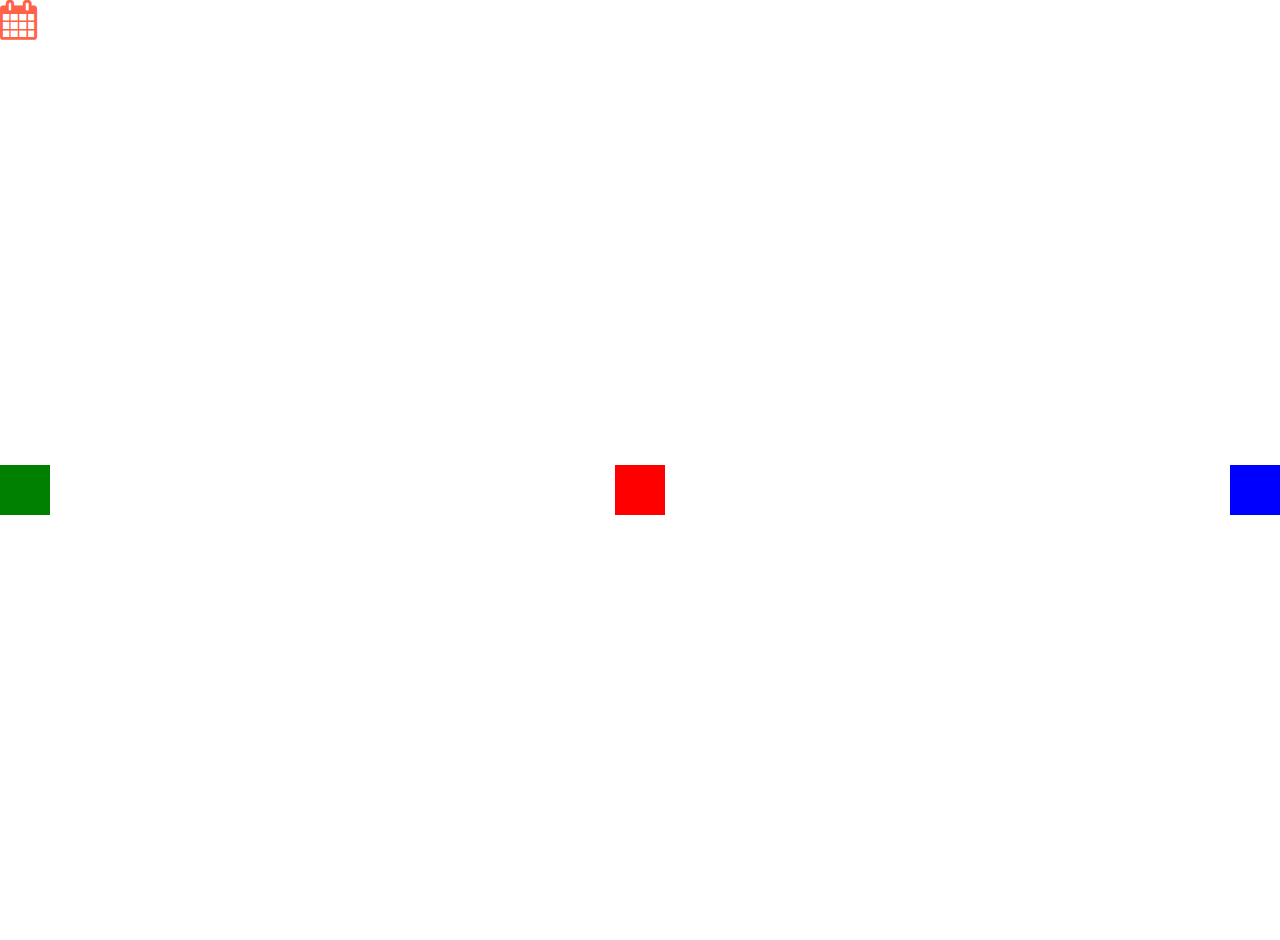
<file: code/index.html>
<!DOCTYPE html>
<html lang="en">

<head>
    <meta charset="UTF-8">
    <meta name="viewport" content="width=device-width, initial-scale=1.0">
    <meta http-equiv="X-UA-Compatible" content="ie=edge">
    <title>Document</title>
    <link rel="stylesheet" href="https://stackpath.bootstrapcdn.com/font-awesome/4.7.0/css/font-awesome.min.css">
    <link rel="stylesheet" href="./css/styles.css">
</head>

<body>
    <i class="fa fa-calendar myCalendar" aria-hidden="true"></i>
    <div class="wrapper">
        <div class="firstDiv"></div>
        <div class="secondDiv"></div>
        <div class="thirdDiv"></div>
    </div>
</body>

</html>
</file>
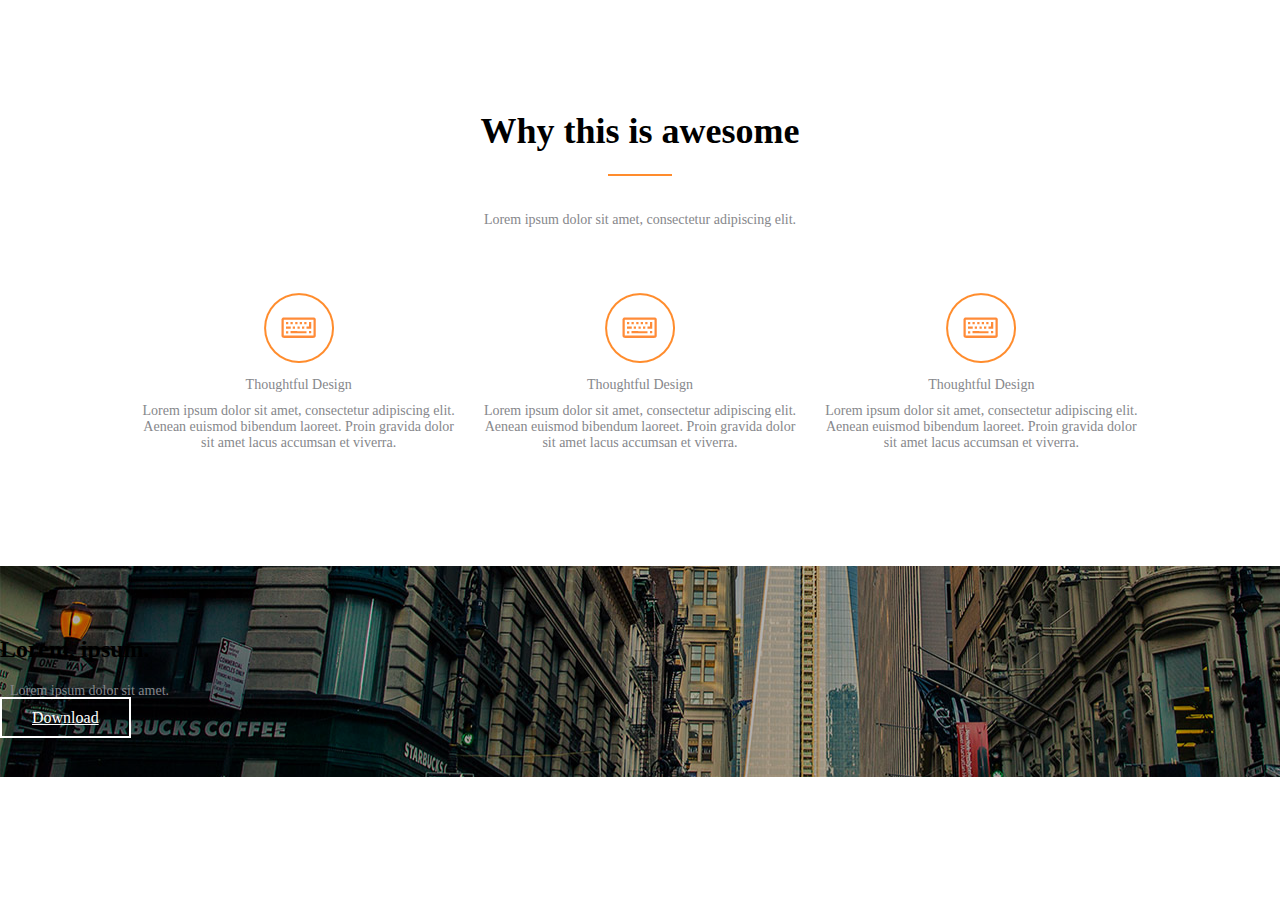
<file: maket2/index.html>
<!DOCTYPE html>
<html lang="en">

<head>
    <meta charset="UTF-8">
    <meta name="viewport" content="width=device-width, initial-scale=1.0">
    <meta http-equiv="X-UA-Compatible" content="ie=edge">
    <title>Document</title>
    <link rel="stylesheet" href="./css/styles.css">
</head>

<body>
    <div class="section">
        <div class="title_block">
            <h1>Why this is awesome</h1>
            <p>Lorem ipsum dolor sit amet, consectetur adipiscing elit.</p>
        </div>
        <div class="chocalate_bar_block">
            <div class="block_with_icon">
                <img src="./img/lamp.png" alt="lamp icon">
                <p class="title">Thoughtful Design</p>
                <p class="description">Lorem ipsum dolor sit amet, consectetur adipiscing elit. Aenean euismod bibendum laoreet. Proin gravida dolor sit amet lacus accumsan et viverra.</p>
            </div>
            <div class="block_with_icon">
                <img src="./img/lamp.png" alt="">
                <p class="title">Thoughtful Design</p>
                <p class="description">Lorem ipsum dolor sit amet, consectetur adipiscing elit. Aenean euismod bibendum laoreet. Proin gravida dolor sit amet lacus accumsan et viverra.</p>
            </div>
            <div class="block_with_icon">
                <img src="./img/lamp.png" alt="">
                <p class="title">Thoughtful Design</p>
                <p class="description">Lorem ipsum dolor sit amet, consectetur adipiscing elit. Aenean euismod bibendum laoreet. Proin gravida dolor sit amet lacus accumsan et viverra.</p>
            </div>
        </div>
    </div>
    <div class="section with_bg_section">
        <h2>Lorem, ipsum.</h2>
        <p>Lorem ipsum dolor sit amet.</p>
        <a href="#" class="btn">Download</a>
    </div>
</body>

</html>
</file>
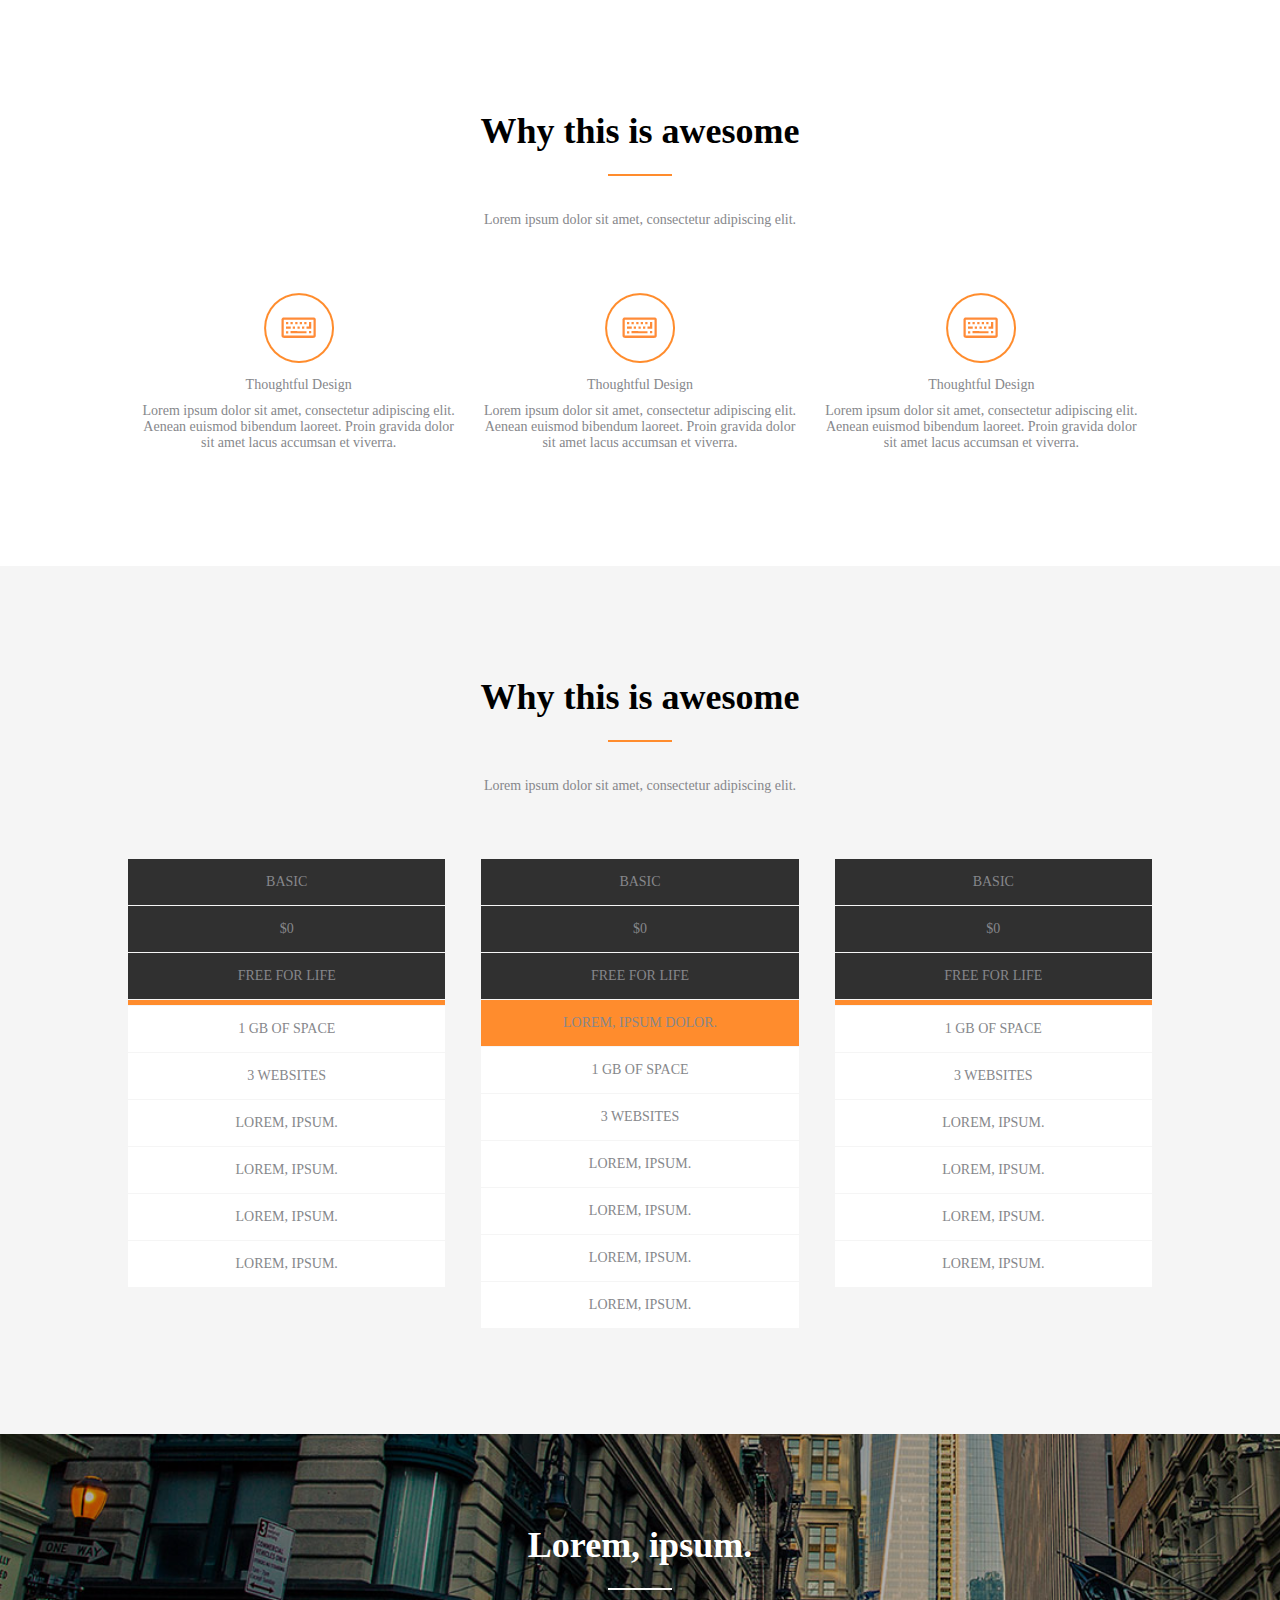
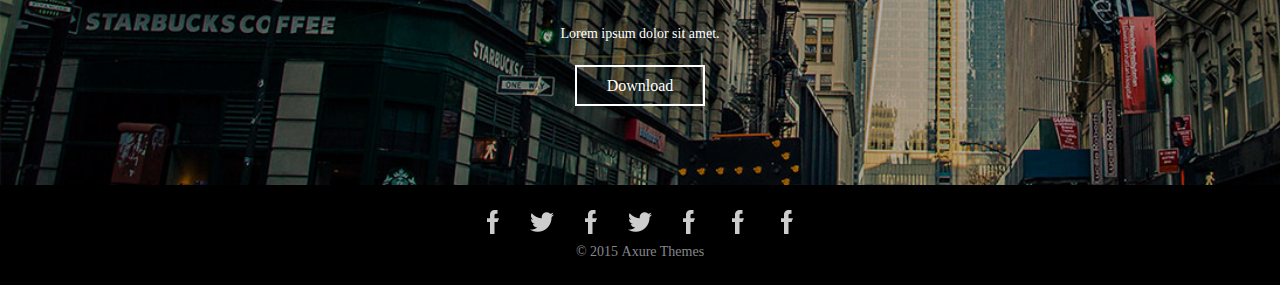
<file: maket3/index.html>
<!DOCTYPE html>
<html lang="en">

<head>
    <meta charset="UTF-8">
    <meta name="viewport" content="width=device-width, initial-scale=1.0">
    <meta http-equiv="X-UA-Compatible" content="ie=edge">
    <title>Document</title>
    <link rel="stylesheet" href="./css/styles.css">
</head>

<body>
    <div class="main_container">
        <div class="section">
            <div class="title_block">
                <h2 class="section_title">Why this is awesome</h2>
                <p>Lorem ipsum dolor sit amet, consectetur adipiscing elit.</p>
            </div>
            <div class="chocalate_bar_block">
                <div class="block_with_icon">
                    <img src="./img/lamp.png" alt="lamp icon">
                    <p class="title">Thoughtful Design</p>
                    <p class="description">Lorem ipsum dolor sit amet, consectetur adipiscing elit. Aenean euismod bibendum laoreet. Proin gravida dolor sit amet lacus accumsan et viverra.</p>
                </div>
                <div class="block_with_icon">
                    <img src="./img/lamp.png" alt="">
                    <p class="title">Thoughtful Design</p>
                    <p class="description">Lorem ipsum dolor sit amet, consectetur adipiscing elit. Aenean euismod bibendum laoreet. Proin gravida dolor sit amet lacus accumsan et viverra.</p>
                </div>
                <div class="block_with_icon">
                    <img src="./img/lamp.png" alt="">
                    <p class="title">Thoughtful Design</p>
                    <p class="description">Lorem ipsum dolor sit amet, consectetur adipiscing elit. Aenean euismod bibendum laoreet. Proin gravida dolor sit amet lacus accumsan et viverra.</p>
                </div>
            </div>
        </div>
        <div class="section pricing_section">
            <div class="title_block">
                <h2 class="section_title">Why this is awesome</h2>
                <p>Lorem ipsum dolor sit amet, consectetur adipiscing elit.</p>
            </div>
            <div class="tables_block">
                <div class="table">
                    <div class="row header_row">Basic</div>
                    <div class="row header_row">$0</div>
                    <div class="row header_row">Free for life</div>
                    <div class="row optional_row"></div>
                    <div class="row">1 Gb of space</div>
                    <div class="row">3 websites</div>
                    <div class="row">Lorem, ipsum.</div>
                    <div class="row">Lorem, ipsum.</div>
                    <div class="row">Lorem, ipsum.</div>
                    <div class="row">Lorem, ipsum.</div>
                </div>
                <div class="table">
                    <div class="row header_row">Basic</div>
                    <div class="row header_row">$0</div>
                    <div class="row header_row">Free for life</div>
                    <div class="row optional_row">
                        <p>Lorem, ipsum dolor.</p>
                    </div>
                    <div class="row">1 Gb of space</div>
                    <div class="row">3 websites</div>
                    <div class="row">Lorem, ipsum.</div>
                    <div class="row">Lorem, ipsum.</div>
                    <div class="row">Lorem, ipsum.</div>
                    <div class="row">Lorem, ipsum.</div>
                </div>
                <div class="table">
                    <div class="row header_row">Basic</div>
                    <div class="row header_row">$0</div>
                    <div class="row header_row">Free for life</div>
                    <div class="row optional_row"></div>
                    <div class="row">1 Gb of space</div>
                    <div class="row">3 websites</div>
                    <div class="row">Lorem, ipsum.</div>
                    <div class="row">Lorem, ipsum.</div>
                    <div class="row">Lorem, ipsum.</div>
                    <div class="row">Lorem, ipsum.</div>
                </div>
            </div>
        </div>
        <div class="section with_bg_section">
            <h2 class="section_title">Lorem, ipsum.</h2>
            <p>Lorem ipsum dolor sit amet.</p>
            <a href="#" class="btn">Download</a>
        </div>
        <div class="footer">
            <div class="social_block">
                <a href="#" class="soc_link fb"></a>
                <a href="#" class="soc_link tw"></a>
                <a href="#" class="soc_link fb"></a>
                <a href="#" class="soc_link tw"></a>
                <a href="#" class="soc_link fb"></a>
                <a href="#" class="soc_link fb"></a>
                <a href="#" class="soc_link fb"></a>
            </div>
            <div class="copyright_block">
                <p>&copy; 2015&nbsp;Axure Themes</p>
            </div>
        </div>
    </div>
</body>

</html>
</file>
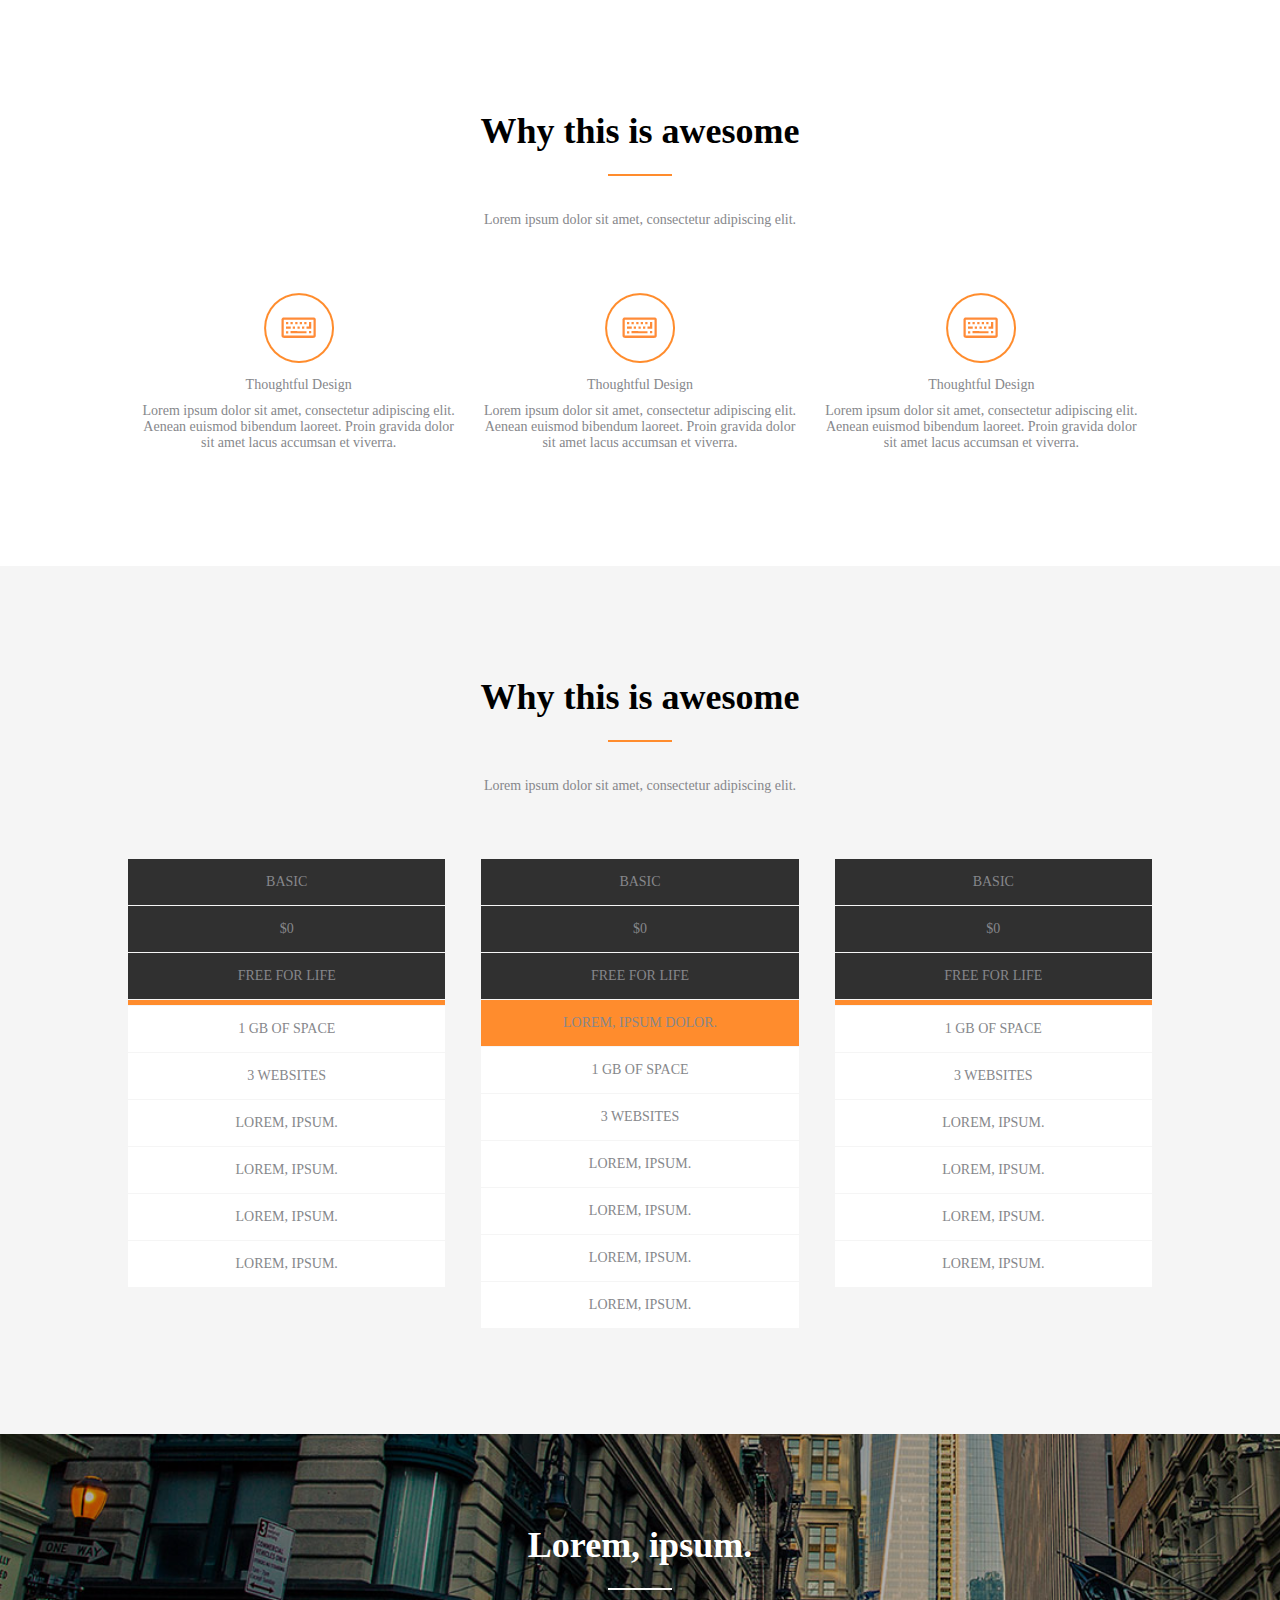
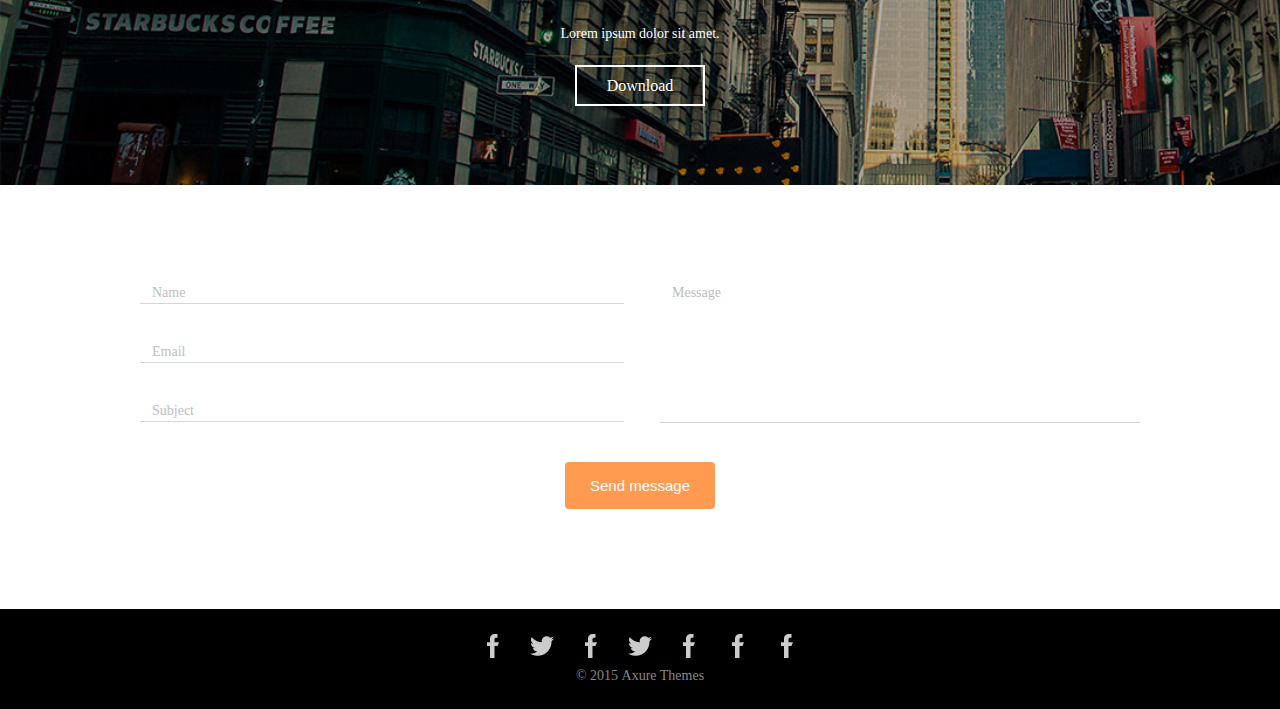
<file: maket5/index.html>
<!DOCTYPE html>
<html lang="en">

<head>
    <meta charset="UTF-8">
    <meta name="viewport" content="width=device-width, initial-scale=1.0">
    <meta http-equiv="X-UA-Compatible" content="ie=edge">
    <title>Document</title>
    <link rel="stylesheet" href="./css/styles.css">
</head>

<body>
    <div class="main_container">
        <div class="section">
            <div class="title_block">
                <h2 class="section_title">Why this is awesome</h2>
                <p>Lorem ipsum dolor sit amet, consectetur adipiscing elit.</p>
            </div>
            <div class="chocalate_bar_block">
                <div class="block_with_icon">
                    <img src="./img/lamp.png" alt="lamp icon">
                    <p class="title">Thoughtful Design</p>
                    <p class="description">Lorem ipsum dolor sit amet, consectetur adipiscing elit. Aenean euismod bibendum laoreet. Proin gravida dolor sit amet lacus accumsan et viverra.</p>
                </div>
                <div class="block_with_icon">
                    <img src="./img/lamp.png" alt="">
                    <p class="title">Thoughtful Design</p>
                    <p class="description">Lorem ipsum dolor sit amet, consectetur adipiscing elit. Aenean euismod bibendum laoreet. Proin gravida dolor sit amet lacus accumsan et viverra.</p>
                </div>
                <div class="block_with_icon">
                    <img src="./img/lamp.png" alt="">
                    <p class="title">Thoughtful Design</p>
                    <p class="description">Lorem ipsum dolor sit amet, consectetur adipiscing elit. Aenean euismod bibendum laoreet. Proin gravida dolor sit amet lacus accumsan et viverra.</p>
                </div>
            </div>
        </div>
        <div class="section pricing_section">
            <div class="title_block">
                <h2 class="section_title">Why this is awesome</h2>
                <p>Lorem ipsum dolor sit amet, consectetur adipiscing elit.</p>
            </div>
            <div class="tables_block">
                <div class="table">
                    <div class="row header_row">Basic</div>
                    <div class="row header_row">$0</div>
                    <div class="row header_row">Free for life</div>
                    <div class="row optional_row"></div>
                    <div class="row">1 Gb of space</div>
                    <div class="row">3 websites</div>
                    <div class="row">Lorem, ipsum.</div>
                    <div class="row">Lorem, ipsum.</div>
                    <div class="row">Lorem, ipsum.</div>
                    <div class="row">Lorem, ipsum.</div>
                </div>
                <div class="table">
                    <div class="row header_row">Basic</div>
                    <div class="row header_row">$0</div>
                    <div class="row header_row">Free for life</div>
                    <div class="row optional_row">
                        <p>Lorem, ipsum dolor.</p>
                    </div>
                    <div class="row">1 Gb of space</div>
                    <div class="row">3 websites</div>
                    <div class="row">Lorem, ipsum.</div>
                    <div class="row">Lorem, ipsum.</div>
                    <div class="row">Lorem, ipsum.</div>
                    <div class="row">Lorem, ipsum.</div>
                </div>
                <div class="table">
                    <div class="row header_row">Basic</div>
                    <div class="row header_row">$0</div>
                    <div class="row header_row">Free for life</div>
                    <div class="row optional_row"></div>
                    <div class="row">1 Gb of space</div>
                    <div class="row">3 websites</div>
                    <div class="row">Lorem, ipsum.</div>
                    <div class="row">Lorem, ipsum.</div>
                    <div class="row">Lorem, ipsum.</div>
                    <div class="row">Lorem, ipsum.</div>
                </div>
            </div>
        </div>
        <div class="section with_bg_section">
            <h2 class="section_title">Lorem, ipsum.</h2>
            <p>Lorem ipsum dolor sit amet.</p>
            <a href="#" class="btn">Download</a>
        </div>
        <section class="contact_section">
            <form action="" class="contact_form">
                <div class="input_block">
                    <div class="first_block">
                        <div class="input_row">
                            <input type="text" id="name">
                            <label for="name">Name</label>
                        </div>
                        <div class="input_row">
                            <input type="email" id="email">
                            <label for="email">Email</label>
                        </div>
                        <div class="input_row">
                            <input type="text" id="subject">
                            <label for="subject">Subject</label>
                        </div>
                    </div>
                    <div class="second_block">
                        <div class="input_row">
                            <textarea name="message" id="message" cols="" rows=""></textarea>
                            <label for="message">Message</label>
                        </div>
                    </div>
                </div>
                <div class="button_block">
                    <button type="submit">Send message</button>
                </div>
            </form>
        </section>
        <div class="footer">
            <div class="social_block">
                <a href="#" class="soc_link fb"></a>
                <a href="#" class="soc_link tw"></a>
                <a href="#" class="soc_link fb"></a>
                <a href="#" class="soc_link tw"></a>
                <a href="#" class="soc_link fb"></a>
                <a href="#" class="soc_link fb"></a>
                <a href="#" class="soc_link fb"></a>
            </div>
            <div class="copyright_block">
                <p>&copy; 2015&nbsp;Axure Themes</p>
            </div>
        </div>
    </div>
</body>

</html>
</file>
<file: code/css/styles.css>
a {
    color: red;
}

a:visited {
    color: green;
}

p:hover {
    font-size: 40px;
}

* {
    margin: 0;
}

div {
    width: 50px;
    height: 50px;
}

.wrapper {
    display: flex;
    justify-content: space-between;
    width: 100%;
    height: 100vh;
    align-items: center;
}

.firstDiv {
    background-color: green;
}

.secondDiv {
    background-color: red;
}

.thirdDiv {
    background-color: blue;
}

.myCalendar {
    color: tomato;
    font-size: 40px;
}
</file>
<file: maket2/css/styles.css>
body {
    margin: 0;
}

p {
    margin: 0;
}

h1 {
    font-size: 36px;
    margin: 0 0 60px 0;
}

.section {
    padding: 110px 0 105px;
}

.title_block {
    text-align: center;
    margin-bottom: 65px;
}

.title_block h1 {
    position: relative;
}

.title_block h1:after {
    content: '';
    display: block;
    width: 64px;
    height: 2px;
    background-color: #ff8c2d;
    position: absolute;
    left: calc(50% - 32px);
    bottom: -24px;
}

p {
    font-size: 14px;
    color: #86878b;
    margin: 10px;
}

.chocalate_bar_block {
    display: flex;
    width: 80%;
    margin: 0 auto;
}

.block_with_icon {
    text-align: center;
}

.with_bg_section {
    padding: 50px 0;
    position: relative;
    background-color: transparent;
}

.with_bg_section:after {
    content: '';
    display: block;
    width: 100%;
    height: 100%;
    position: absolute;
    background-image: url(../img/new_york.jpg);
    top: 0;
    z-index: -1;
    opacity: 0.7;
}

.with_bg_section:before {
    content: '';
    position: absolute;
    width: 100%;
    height: 100%;
    background-color: #000;
    top: 0;
    z-index: -1;
}

.chocalate_bar_block {
    display: flex;
    width: 80%;
    margin: 0 auto;
}

.block_with_icon {
    text-align: center;
}

.with_bg_section {
    padding: 50px 0;
    position: relative;
    background-color: transparent;
}

.with_bg_section:after {
    content: '';
    display: block;
    width: 100%;
    height: 100%;
    position: absolute;
    background-image: url(../img/new_york.jpg);
    top: 0;
}

.btn {
    color: #fff;
    border: 2px solid #fff;
    padding: 10px 30px;
}
</file>
<file: maket3/css/styles.css>
body {
    margin: 0;
}

p {
    margin: 0;
}

a {
    text-decoration: none;
}

.main_container {
    max-width: 1400px;
    margin: 0 auto;
}

.section {
    padding: 110px 0 105px;
}

.title_block {
    text-align: center;
    margin-bottom: 65px;
}

.section_title {
    position: relative;
    font-size: 36px;
    margin: 0 0 60px 0;
}

.section_title:after {
    content: '';
    display: block;
    width: 64px;
    height: 2px;
    background-color: #ff8c2d;
    position: absolute;
    left: calc(50% - 32px);
    bottom: -24px;
}

p {
    font-size: 14px;
    color: #86878b;
    margin: 10px;
}

.chocalate_bar_block {
    display: flex;
    width: 80%;
    margin: 0 auto;
}

.block_with_icon {
    text-align: center;
}

.with_bg_section {
    padding: 50px 0;
    position: relative;
    background-color: transparent;
    text-align: center;
}

.with_bg_section:after {
    content: '';
    display: block;
    width: 100%;
    height: 100%;
    position: absolute;
    background-image: url(../img/new_york.jpg);
    top: 0;
    left: 0;
    z-index: -1;
    opacity: 0.7;
}

.with_bg_section:before {
    content: '';
    position: absolute;
    width: 100%;
    height: 100%;
    background-color: #000;
    top: 0;
    left: 0;
    z-index: -1;
}

.chocalate_bar_block {
    display: flex;
    width: 80%;
    margin: 0 auto;
}

.block_with_icon {
    text-align: center;
}

.with_bg_section {
    padding: 90px 0;
    position: relative;
    background-color: transparent;
}

.with_bg_section h2 {
    color: #fff;
}

.with_bg_section h2:after {
    background-color: #fff;
}

.with_bg_section:after {
    content: '';
    display: block;
    width: 100%;
    height: 100%;
    position: absolute;
    background-image: url(../img/new_york.jpg);
    background-size: cover;
    top: 0;
}

.with_bg_section a:hover {
    background-color: #fff;
    color: #000;
}

.with_bg_section p {
    color: #fff;
    margin-bottom: 35px;
}

.btn {
    color: #fff;
    border: 2px solid #fff;
    padding: 10px 30px;
}

.footer {
    background-color: #000;
    text-align: center;
    padding: 25px 0 15px;
}

.footer .social_block {
    display: flex;
    justify-content: center;
    margin-bottom: 2px;
}

.soc_link {
    background-image: url(../img/soc_spritesheet.png);
    display: block;
    width: 24px;
    height: 24px;
    margin-right: 25px;
}

.soc_link:hover {
    background-image: url(../img/soc_spritesheet_hover.png);
}

.social_block .soc_link:last-child {
    margin-right: 0;
}

.fb {
    background-position: 0 0;
}

.tw {
    background-position: -24px 0;
}

.pricing_section {
    background-color: #f5f5f5;
}

.tables_block {
    width: 80%;
    margin: 0 auto;
    display: flex;
    justify-content: space-between;
}

.tables_block .table {
    width: 31%;
    text-align: center;
}

.table .row {
    background-color: #fff;
    border-bottom: 1px solid #f5f5f5;
    color: #86878b;
    font-size: 14px;
    text-transform: uppercase;
    padding: 15px 0;
}

.table .header_row {
    background-color: #303030;
}

.table .optional_row {
    padding: 0;
    min-height: 5px;
    background-color: #ff8c2d;
}

.table .optional_row p {
    padding: 15px 0;
    margin: 0;
}
</file>
<file: maket5/css/styles.css>
body {
    margin: 0;
}

p {
    margin: 0;
}

a {
    text-decoration: none;
}

.main_container {
    max-width: 1400px;
    margin: 0 auto;
}

.section {
    padding: 110px 0 105px;
}

.title_block {
    text-align: center;
    margin-bottom: 65px;
}

.section_title {
    position: relative;
    font-size: 36px;
    margin: 0 0 60px 0;
}

.section_title:after {
    content: '';
    display: block;
    width: 64px;
    height: 2px;
    background-color: #ff8c2d;
    position: absolute;
    left: calc(50% - 32px);
    bottom: -24px;
}

p {
    font-size: 14px;
    color: #86878b;
    margin: 10px;
}

.chocalate_bar_block {
    display: flex;
    width: 80%;
    margin: 0 auto;
}

.block_with_icon {
    text-align: center;
}

.with_bg_section {
    padding: 50px 0;
    position: relative;
    background-color: transparent;
    text-align: center;
}

.with_bg_section:after {
    content: '';
    display: block;
    width: 100%;
    height: 100%;
    position: absolute;
    background-image: url(../img/new_york.jpg);
    top: 0;
    left: 0;
    z-index: -1;
    opacity: 0.7;
}

.with_bg_section:before {
    content: '';
    position: absolute;
    width: 100%;
    height: 100%;
    background-color: #000;
    top: 0;
    left: 0;
    z-index: -1;
}

.chocalate_bar_block {
    display: flex;
    width: 80%;
    margin: 0 auto;
}

.block_with_icon {
    text-align: center;
}

.with_bg_section {
    padding: 90px 0;
    position: relative;
    background-color: transparent;
}

.with_bg_section h2 {
    color: #fff;
}

.with_bg_section h2:after {
    background-color: #fff;
}

.with_bg_section:after {
    content: '';
    display: block;
    width: 100%;
    height: 100%;
    position: absolute;
    background-image: url(../img/new_york.jpg);
    background-size: cover;
    top: 0;
}

.with_bg_section a:hover {
    background-color: #fff;
    color: #000;
}

.with_bg_section p {
    color: #fff;
    margin-bottom: 35px;
}

.btn {
    color: #fff;
    border: 2px solid #fff;
    padding: 10px 30px;
}

.footer {
    background-color: #000;
    text-align: center;
    padding: 25px 0 15px;
}

.footer .social_block {
    display: flex;
    justify-content: center;
    margin-bottom: 2px;
}

.soc_link {
    background-image: url(../img/soc_spritesheet.png);
    display: block;
    width: 24px;
    height: 24px;
    margin-right: 25px;
}

.soc_link:hover {
    background-image: url(../img/soc_spritesheet_hover.png);
}

.social_block .soc_link:last-child {
    margin-right: 0;
}

.fb {
    background-position: 0 0;
}

.tw {
    background-position: -24px 0;
}

.pricing_section {
    background-color: #f5f5f5;
}

.tables_block {
    width: 80%;
    margin: 0 auto;
    display: flex;
    justify-content: space-between;
}

.tables_block .table {
    width: 31%;
    text-align: center;
}

.table .row {
    background-color: #fff;
    border-bottom: 1px solid #f5f5f5;
    color: #86878b;
    font-size: 14px;
    text-transform: uppercase;
    padding: 15px 0;
}

.table .header_row {
    background-color: #303030;
}

.table .optional_row {
    padding: 0;
    min-height: 5px;
    background-color: #ff8c2d;
}

.table .optional_row p {
    padding: 15px 0;
    margin: 0;
}

.contact_section {
    padding: 100px 140px;
}

.contact_form .input_block {
    display: flex;
    justify-content: space-between;
    margin-bottom: 40px;
}

.contact_form .input_block>div {
    width: 48%;
}

.input_row {
    position: relative;
    margin-bottom: 40px;
}

.contact_form .input_block>div .input_row:last-child {
    margin-bottom: 0;
}

.input_row label {
    position: absolute;
    left: 12px;
    font-size: 14px;
    color: #bdbdbd;
    top: 0;
    transition: top .5s ease 0s;
}

.input_row input,
.input_row textarea {
    border: none;
    border-bottom: 1px solid #d6d6d6;
    width: 100%;
}

.input_row textarea {
    resize: none;
    height: 100%;
    padding: 0;
}

.second_block .input_row {
    height: 100%;
}

.input_row input:focus,
.input_row textarea:focus {
    outline: none;
    border-bottom-color: green;
}

.input_row input:focus+label,
.input_row textarea:focus+label {
    color: green;
    top: -30px;
}

.button_block {
    display: flex;
    justify-content: center;
}

.button_block button {
    cursor: pointer;
    border: none;
    border-radius: 4px;
    background-color: #ff9b51;
    font-size: 15px;
    color: #fff;
    padding: 15px 25px;
}

.button_block button:hover {
    background-color: #fff;
    color: #ff9b51;
    border: 1px solid #ff9b51;
}
</file>
